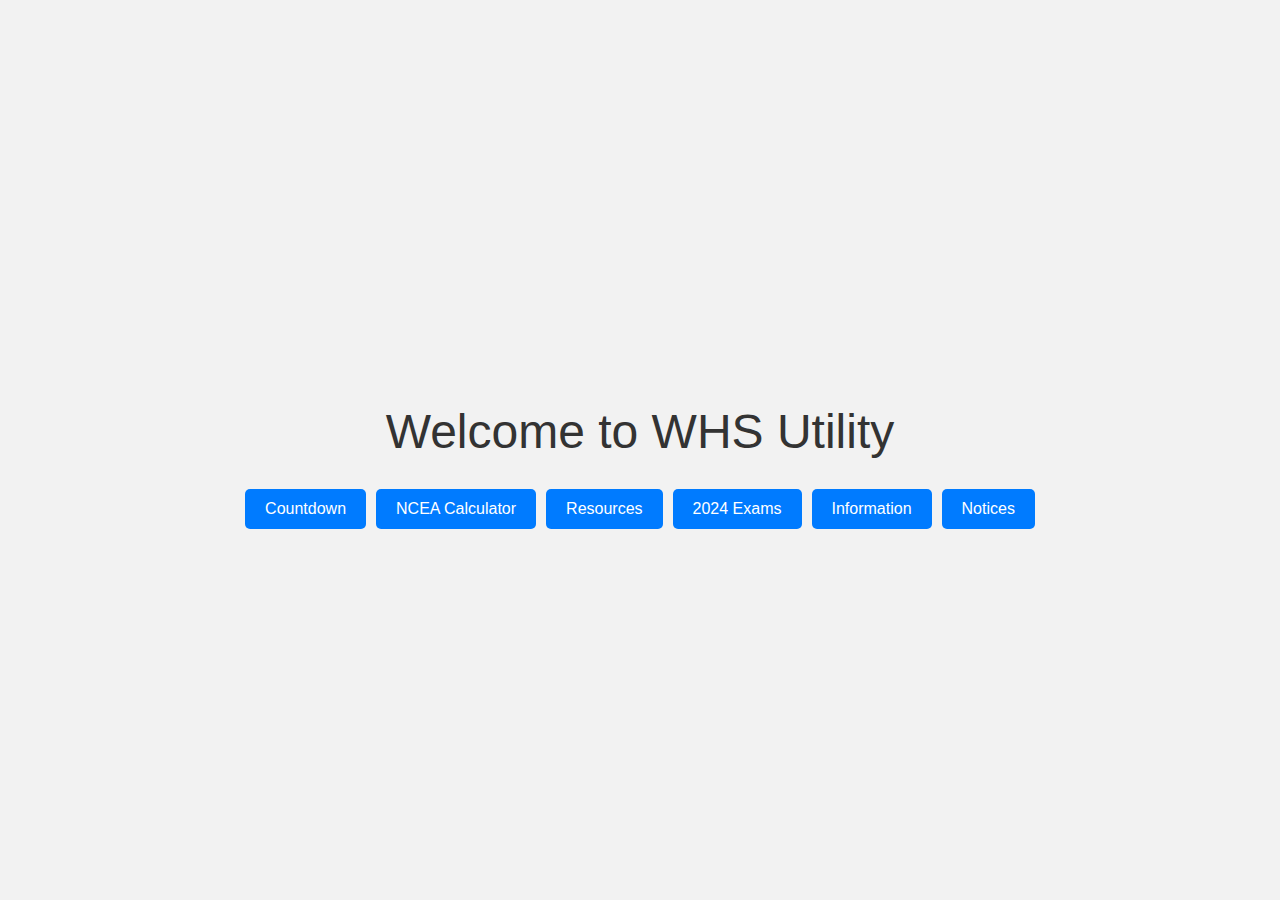
<file: index.html>
<!DOCTYPE html>
<html lang="en">
<head>
    <meta charset="UTF-8">
    <meta name="viewport" content="width=device-width, initial-scale=1.0">
    <title>WHS Utility - Home</title>
    <link rel="stylesheet" href="styles.css">
    <link rel="icon" href="images/whslogo.png" type="image/x-icon">
</head>
<body>
    <div class="container">
        <h1 class="home-title">Welcome to WHS Utility</h1>
        <div class="button-container">
            <a class="site-button" href="countdown/countdown.html">Countdown</a>
            <a class="site-button" href="calculator/ncea-calculator.html">NCEA Calculator</a>
            <a class="site-button" href="resources/resources.html">Resources</a>
            <a class="site-button" href="exams/exams.html">2024 Exams</a>
            <a class="site-button" href="information/information.html">Information</a>
            <a class="site-button" href="https://portal.whs.school.nz/index.php/notices" target="_blank">Notices</a>
        </div>
    </div>
</body>
</html>
</file>
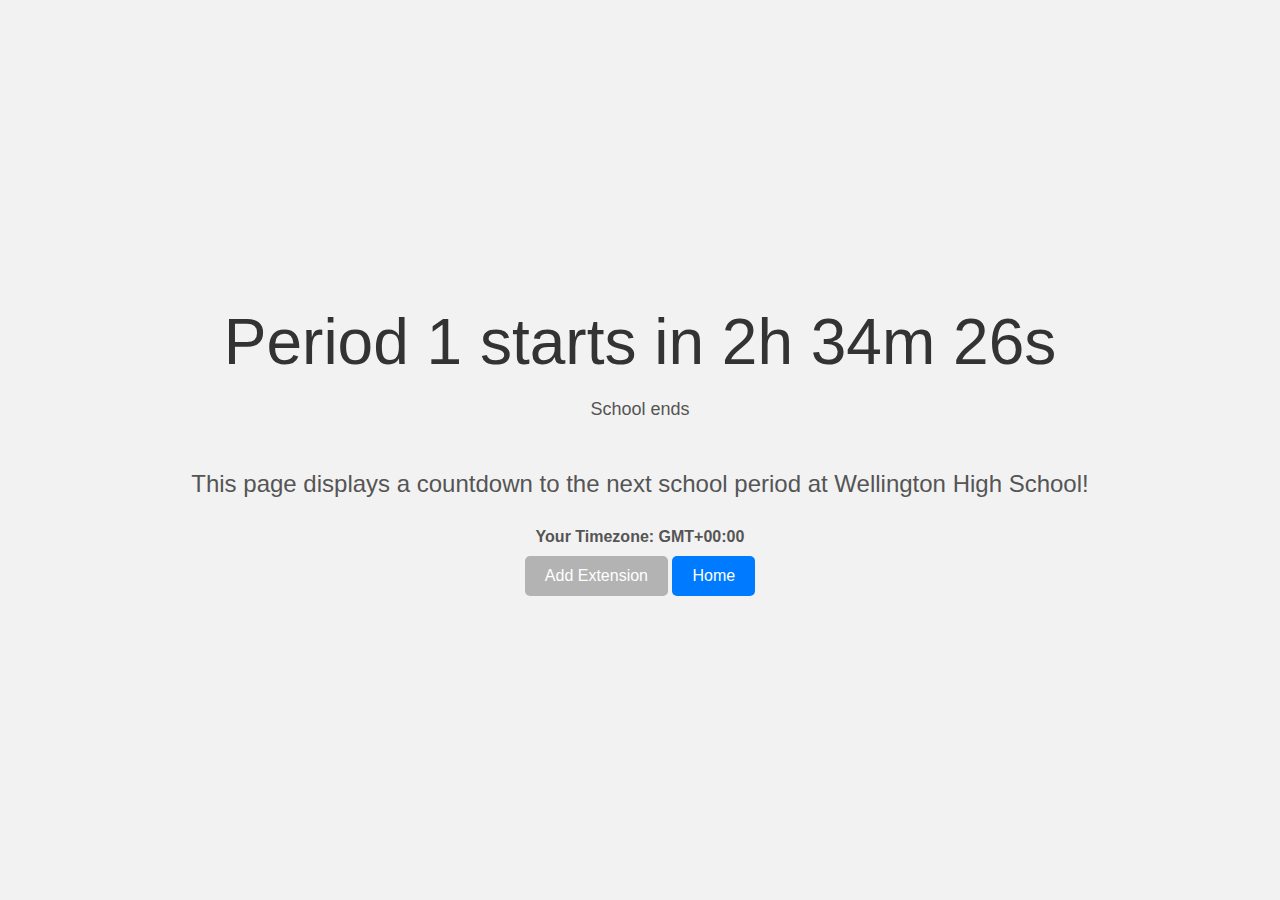
<file: countdown.html>
<!DOCTYPE html>
<html lang="en">
<head>
  <meta charset="UTF-8">
  <meta name="viewport" content="width=device-width, initial-scale=1.0">
  <title>WHS Utility - Class Countdown</title>
  <link rel="stylesheet" href="styles.css">
</head>
<body>
  <div class="container">
    <div id="countdown"></div>
    <div id="currentPeriod" class="current-period"></div>
    <div class="info">
      This page displays a countdown to the next school period at Wellington High School!
    </div>
    <div id="deviceTimezone" class="device-timezone"></div>
    <button onclick="location.href='extension.html'" class="add-extension-button">Add Extension</button>
    <button onclick="location.href='index.html'" class="site-button">Home</button>
  </div>
  <script src="script.js"></script>
</body>
</html>
</file>
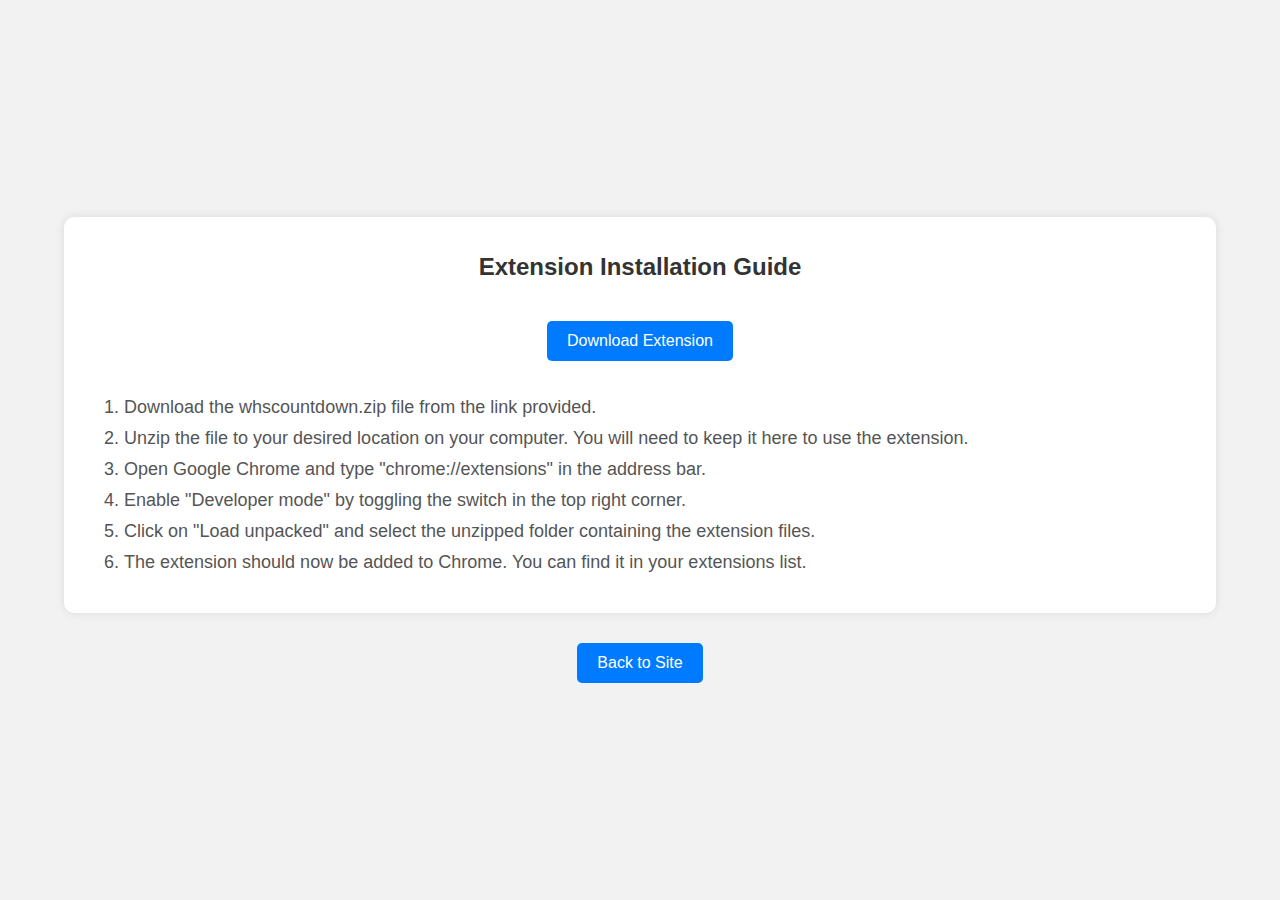
<file: extension.html>
<!DOCTYPE html>
<html lang="en">
<head>
  <meta charset="UTF-8">
  <meta name="viewport" content="width=device-width, initial-scale=1.0">
  <title>Extension Installation Guide</title>
  <link rel="stylesheet" href="styles.css">
  <style>
    /* Additional styles for extension.html */
    .instructions-container {
      background-color: #ffffff;
      border-radius: 10px;
      padding: 20px;
      box-shadow: 0 0 10px rgba(0, 0, 0, 0.1);
      margin-bottom: 20px;
    }

    .instructions-container h1 {
      font-size: 24px;
      color: #333;
      margin-bottom: 20px;
    }

    .instructions-container ol {
      text-align: left;
      margin-bottom: 20px;
    }

    .instructions-container li {
      font-size: 18px;
      color: #555;
      margin-bottom: 10px;
    }
  </style>
</head>
<body>

<div class="container">
  <div class="instructions-container">
    <h1>Extension Installation Guide</h1>
    <a href="whscountdown.zip" download class="download-button">Download Extension</a>
    <ol>
      <li>Download the whscountdown.zip file from the link provided.</li>
      <li>Unzip the file to your desired location on your computer. You will need to keep it here to use the extension.</li>
      <li>Open Google Chrome and type "chrome://extensions" in the address bar.</li>
      <li>Enable "Developer mode" by toggling the switch in the top right corner.</li>
      <li>Click on "Load unpacked" and select the unzipped folder containing the extension files.</li>
      <li>The extension should now be added to Chrome. You can find it in your extensions list.</li>
    </ol>
  </div>
  <a href="index.html" class="site-button">Back to Site</a>
</div>

</body>
</html>
</file>
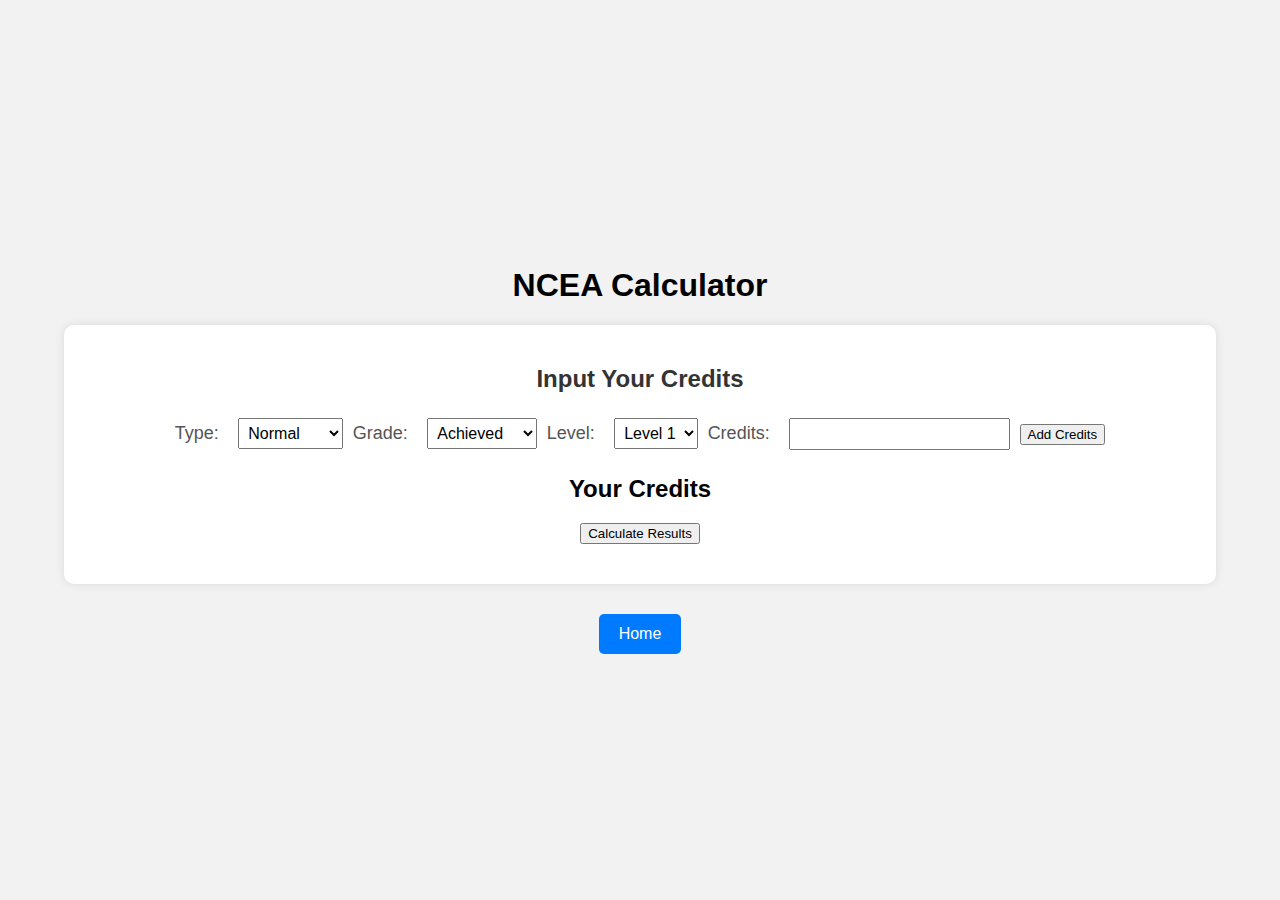
<file: calculator/ncea-calculator.html>
<!DOCTYPE html>
<html lang="en">
<head>
    <meta charset="UTF-8">
    <meta name="viewport" content="width=device-width, initial-scale=1.0">
    <title>WHS Utility - NCEA Calculator</title>
    <link rel="stylesheet" href="../styles.css">
    <link rel="icon" href="../images/whslogo.png" type="image/x-icon">
</head>
<body>
    <div class="container">
        <h1>NCEA Calculator</h1>
        <div class="calculator-container">
            <div class="input-section">
                <h2>Input Your Credits</h2>
                <form id="creditForm">
                    <label for="type">Type:</label>
                    <select id="type" name="type">
                        <option value="normal">Normal</option>
                        <option value="literacy">Literacy</option>
                        <option value="numeracy">Numeracy</option>
                    </select>
                    <label for="grade">Grade:</label>
                    <select id="grade" name="grade">
                        <option value="achieved">Achieved</option>
                        <option value="merit">Merit</option>
                        <option value="excellence">Excellence</option>
                    </select>
                    <label for="level">Level:</label>
                    <select id="level" name="level">
                        <option value="1">Level 1</option>
                        <option value="2">Level 2</option>
                        <option value="3">Level 3</option>
                    </select>
                    <label for="credits">Credits:</label>
                    <input type="number" id="credits" name="credits" min="0" required>
                    <button type="button" onclick="addCredits()">Add Credits</button>
                </form>
            </div>
            <div class="credit-list">
                <h2>Your Credits</h2>
                <ul id="creditList"></ul>
            </div>
            <button onclick="calculateResults()">Calculate Results</button>
            <div id="results" class="results"></div>
        </div>
        <a href="../index.html" class="site-button">Home</a>
    </div>
    <script src="ncea-calculator.js"></script>
</body>
</html>
</file>
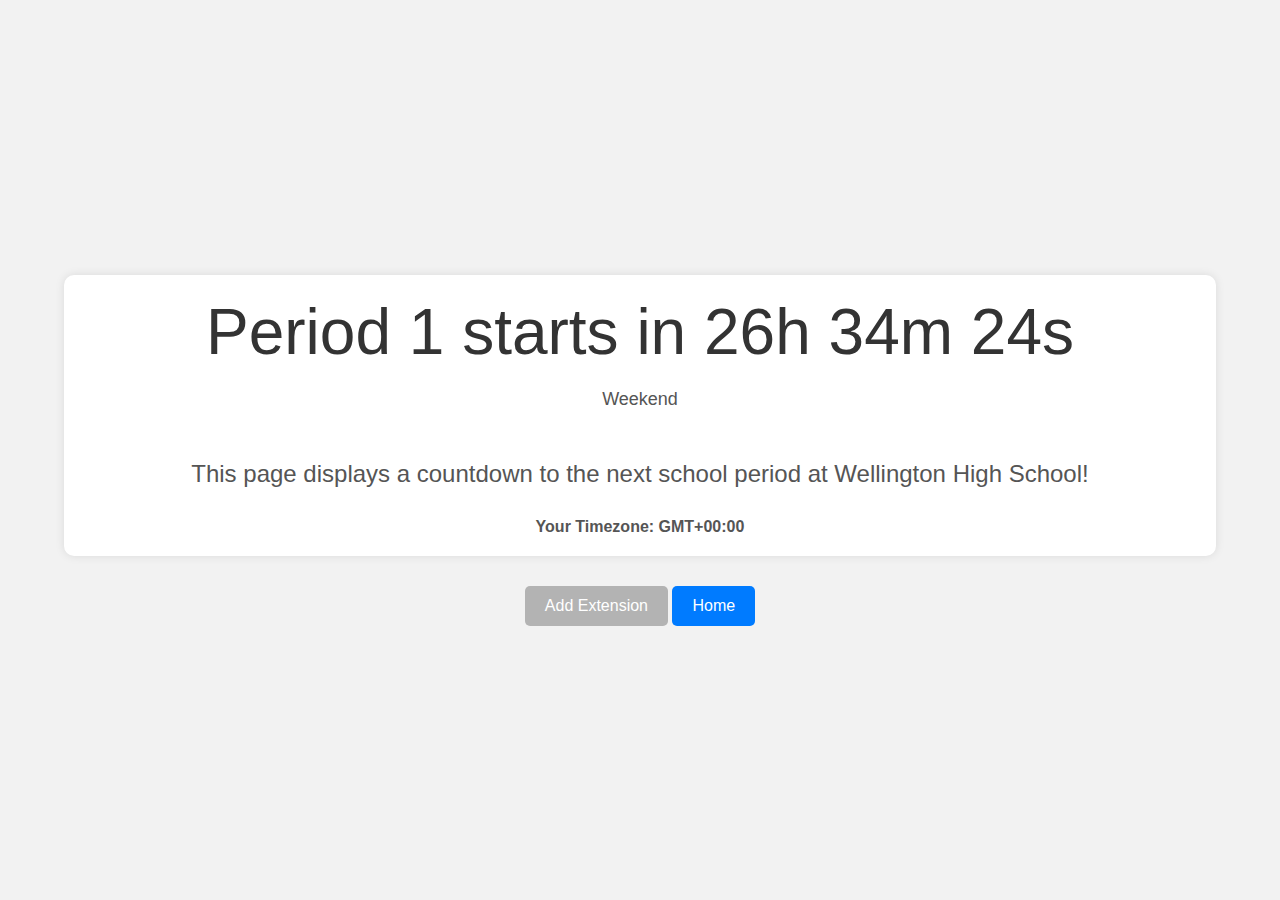
<file: countdown/countdown.html>
<!DOCTYPE html>
<html lang="en">
<head>
    <meta charset="UTF-8">
    <meta name="viewport" content="width=device-width, initial-scale=1.0">
    <title>WHS Utility - Class Countdown</title>
    <link rel="stylesheet" href="../styles.css">
    <link rel="icon" href="../images/whslogo.png" type="image/x-icon">
</head>
<body>
    <div class="container">
        <div class="countdown-container">
            <div id="countdown"></div>
            <div id="currentPeriod" class="current-period"></div>
            <div class="info">
                This page displays a countdown to the next school period at Wellington High School!
            </div>
            <div id="deviceTimezone" class="device-timezone"></div>
        </div>
        <button onclick="location.href='extension.html'" class="add-extension-button">Add Extension</button>
        <button onclick="location.href='../index.html'" class="site-button">Home</button>
    </div>
    <script src="countdown.js"></script>
</body>
</html>
</file>
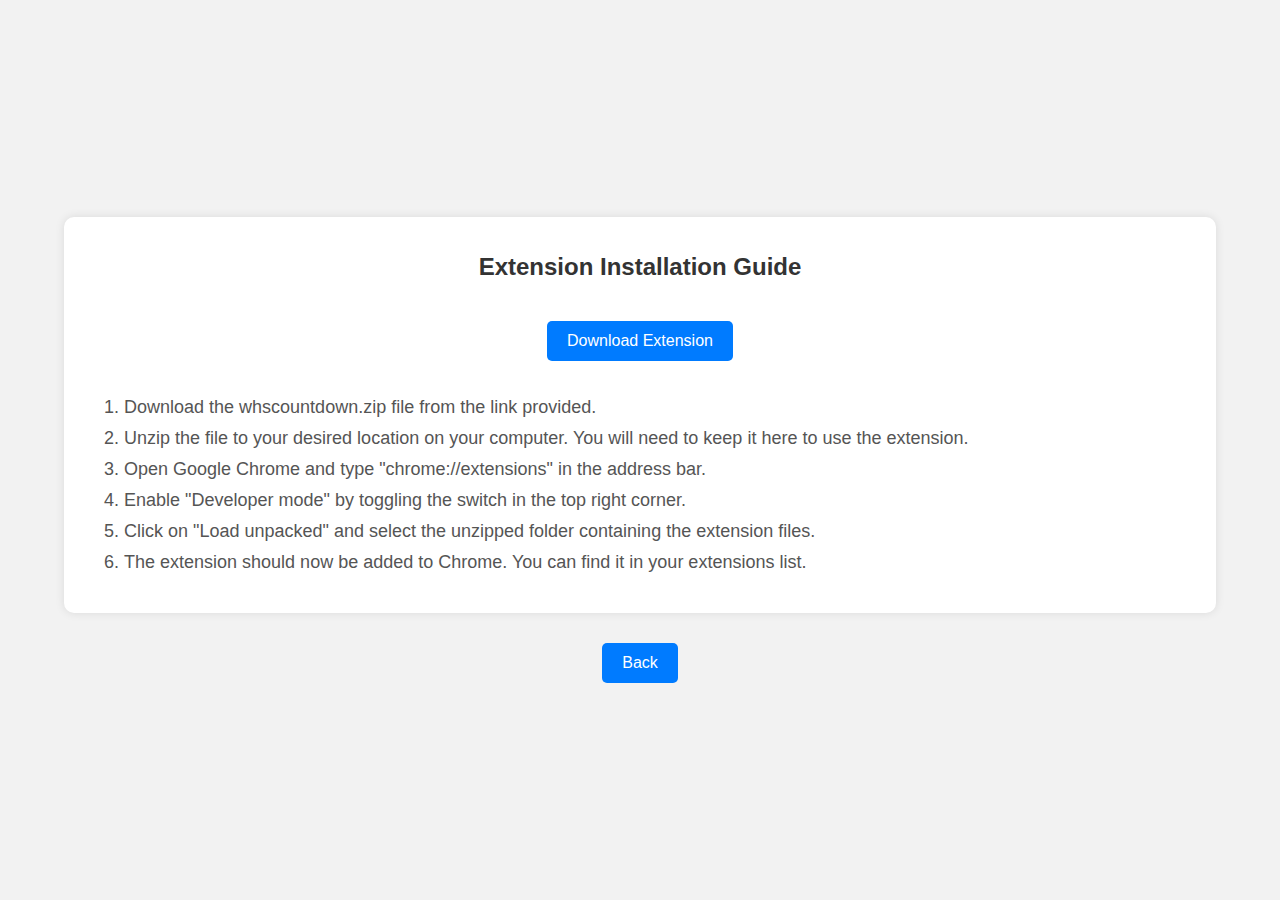
<file: countdown/extension.html>
<!DOCTYPE html>
<html lang="en">
<head>
  <meta charset="UTF-8">
  <meta name="viewport" content="width=device-width, initial-scale=1.0">
  <title>WHS Utility - Countdown Extension</title>
  <link rel="stylesheet" href="../styles.css">
    <link rel="icon" href="../images/whslogo.png" type="image/x-icon">
  <style>
    /* Additional styles for extension.html */
    .instructions-container {
      background-color: #ffffff;
      border-radius: 10px;
      padding: 20px;
      box-shadow: 0 0 10px rgba(0, 0, 0, 0.1);
      margin-bottom: 20px;
    }

    .instructions-container h1 {
      font-size: 24px;
      color: #333;
      margin-bottom: 20px;
    }

    .instructions-container ol {
      text-align: left;
      margin-bottom: 20px;
    }

    .instructions-container li {
      font-size: 18px;
      color: #555;
      margin-bottom: 10px;
    }
  </style>
</head>
<body>

<div class="container">
  <div class="instructions-container">
    <h1>Extension Installation Guide</h1>
    <a href="whscountdown.zip" download class="download-button">Download Extension</a>
    <ol>
      <li>Download the whscountdown.zip file from the link provided.</li>
      <li>Unzip the file to your desired location on your computer. You will need to keep it here to use the extension.</li>
      <li>Open Google Chrome and type "chrome://extensions" in the address bar.</li>
      <li>Enable "Developer mode" by toggling the switch in the top right corner.</li>
      <li>Click on "Load unpacked" and select the unzipped folder containing the extension files.</li>
      <li>The extension should now be added to Chrome. You can find it in your extensions list.</li>
    </ol>
  </div>
  <a href="countdown.html" class="site-button">Back</a>
</div>

</body>
</html>
</file>
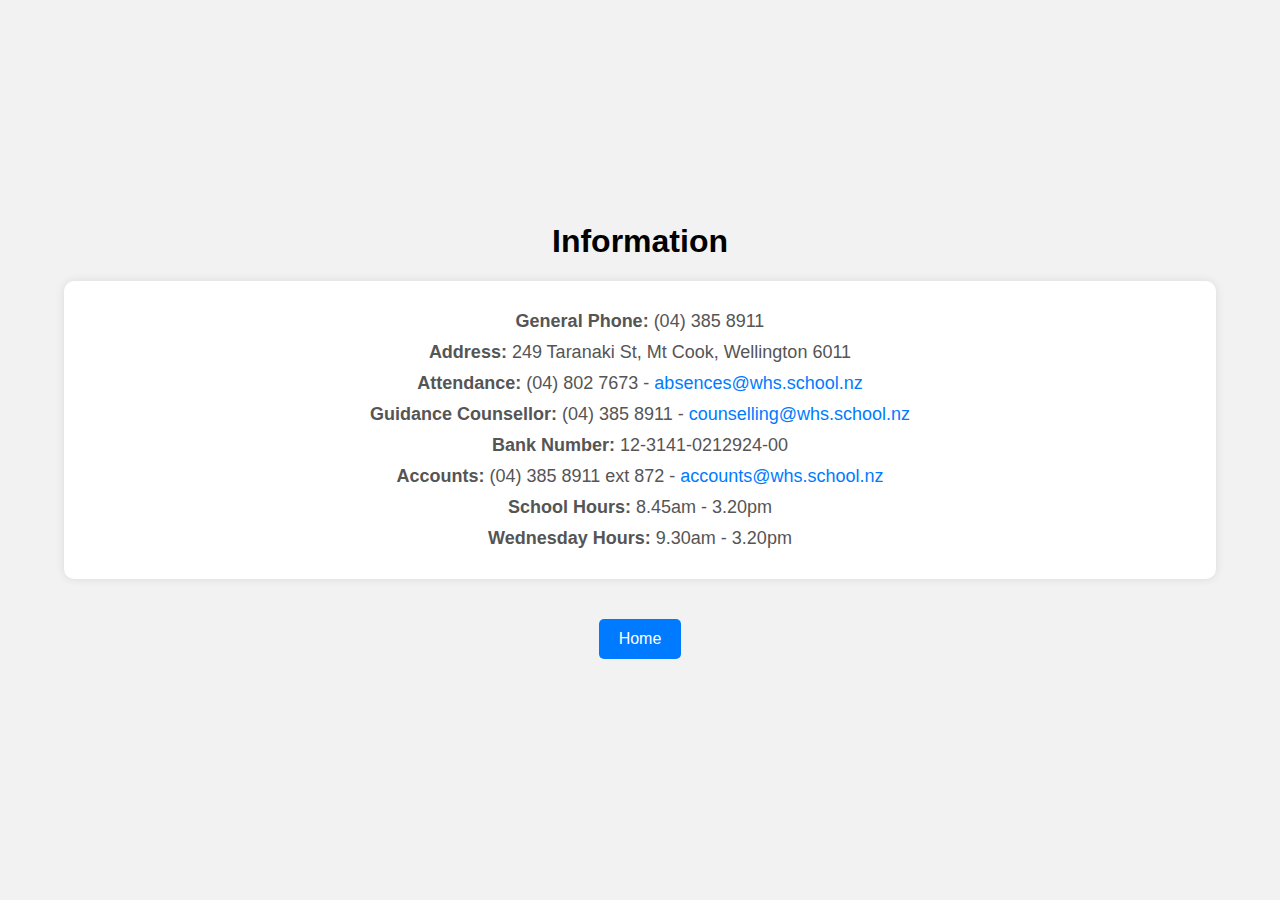
<file: information/information.html>
<!DOCTYPE html>
<html lang="en">
<head>
  <meta charset="UTF-8">
  <meta name="viewport" content="width=device-width, initial-scale=1.0">
  <link rel="stylesheet" href="../styles.css">
  <title>WHS Utility - Information</title>
</head>
<body>
  <div class="container">
    <h1>Information</h1>
    <div class="contact-container">
      <div class="contact-info">
        <p><strong>General Phone:</strong> (04) 385 8911</p>
        <p><strong>Address:</strong> 249 Taranaki St, Mt Cook, Wellington 6011</p>
        <p><strong>Attendance:</strong> (04) 802 7673 - <a href="mailto:absences@whs.school.nz">absences@whs.school.nz</a></p>
        <p><strong>Guidance Counsellor:</strong> (04) 385 8911 - <a href="mailto:counselling@whs.school.nz">counselling@whs.school.nz</a></p>
        <p><strong>Bank Number:</strong> 12-3141-0212924-00</p>
        <p><strong>Accounts:</strong> (04) 385 8911 ext 872 - <a href="mailto:accounts@whs.school.nz">accounts@whs.school.nz</a></p>
        <p><strong>School Hours:</strong> 8.45am - 3.20pm</p>
        <p><strong>Wednesday Hours:</strong> 9.30am - 3.20pm</p>
      </div>
    </div>
    <a href="../index.html" class="home-button">Home</a>
  </div>
</body>
</html>
</file>
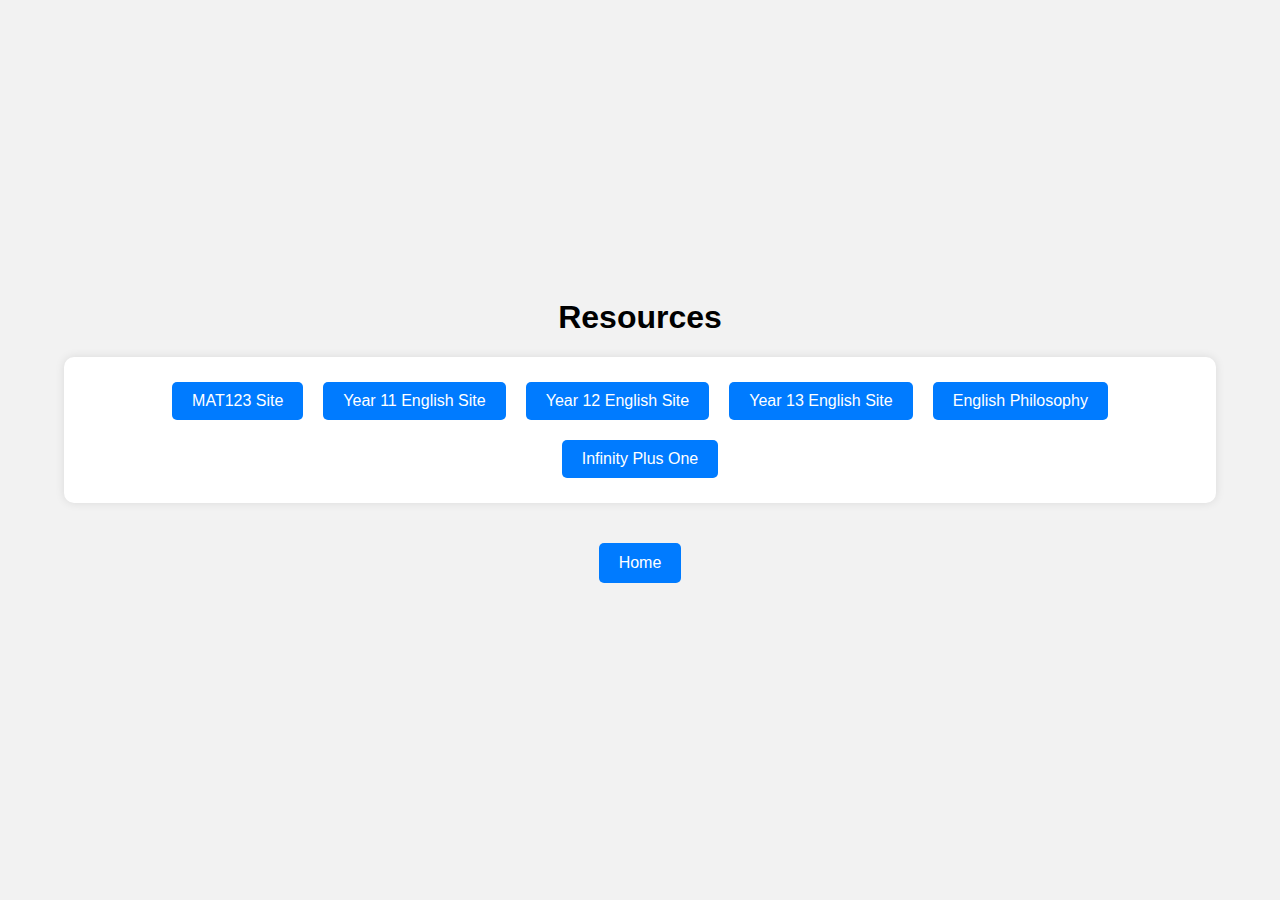
<file: resources/resources.html>
<!DOCTYPE html>
<html lang="en">
<head>
    <meta charset="UTF-8">
    <meta name="viewport" content="width=device-width, initial-scale=1.0">
    <title>WHS Utility - Resources</title>
    <link rel="stylesheet" href="../styles.css">
    <link rel="icon" href="../images/whslogo.png" type="image/x-icon">
</head>
<body>
    <div class="container">
        <h1>Resources</h1>
        <div class="resource-container">
            <div class="button-container">
                <a href="https://sites.google.com/whs.school.nz/mat123" target="_blank" class="resource-button">MAT123 Site</a>
                <a href="https://sites.google.com/whs.school.nz/y11-english" target="_blank" class="resource-button">Year 11 English Site</a>
                <a href="https://sites.google.com/whs.school.nz/english223" target="_blank" class="resource-button">Year 12 English Site</a>
                <a href="https://sites.google.com/whs.school.nz/y13-english" target="_blank" class="resource-button">Year 13 English Site</a>
                <a href="https://sites.google.com/whs.school.nz/englishwithphilosophy" target="_blank" class="resource-button">English Philosophy</a>
                <a href="https://www.youtube.com/@infinityplusone" target="_blank" class="resource-button">Infinity Plus One</a>
            </div>
        </div>
        <a href="../index.html" class="home-button">Home</a>
    </div>
</body>
</html>
</file>
<file: styles.css>
body {
  background-color: #f2f2f2;
  font-family: 'Segoe UI', Tahoma, Geneva, Verdana, sans-serif;
  margin: 0;
  padding: 0;
  display: flex;
  justify-content: center;
  align-items: center;
  height: 100vh;
  box-sizing: border-box;
}

.container {
  text-align: center;
  width: 90%;
  max-width: 1200px;
  margin: 0 auto;
}

#countdown {
  font-size: 64px;
  color: #333;
  margin-bottom: 20px;
}

.countdown-container {
  background-color: #ffffff;
  border-radius: 10px;
  padding: 20px;
  box-shadow: 0 0 10px rgba(0, 0, 0, 0.1);
  margin-bottom: 20px;
  text-align: center;
}

.current-period, .device-timezone, .info, .results {
  color: #555;
}

.current-period {
  font-size: 18px;
  margin-top: 10px;
}

.device-timezone {
  font-size: 16px;
  margin-top: 30px;
  font-weight: bold;
}

.info {
  font-size: 24px;
  margin-top: 50px;
}

@media only screen and (max-width: 768px) {
  .info {
    font-size: 18px;
  }

  .home-title {
    font-size: 36px;
  }

  .button-container {
    flex-direction: column;
  }

  .site-button, .home-button {
    width: 100%;
    margin-bottom: 10px;
  }

  .input-section input, .input-section select {
    width: 100%;
    box-sizing: border-box;
  }
}

.add-extension-button, .download-button, .site-button, .home-button {
  font-size: 16px;
  color: #fff;
  border: none;
  padding: 10px 20px;
  border-radius: 5px;
  cursor: pointer;
  transition: background-color 0.3s;
  text-decoration: none;
  display: inline-flex;
  align-items: center;
  justify-content: center;
  height: 40px;
  line-height: 1;
  box-sizing: border-box;
}

.add-extension-button {
  background-color: #b3b3b3;
}

.add-extension-button:hover {
  background-color: #999999;
}

.download-button {
  background-color: #007bff;
  margin-top: 20px;
  margin-bottom: 20px;
}

.download-button:hover {
  background-color: #0056b3;
}

.site-button, .home-button {
  background-color: #007bff;
  margin-top: 10px;
}

.site-button:hover, .home-button:hover {
  background-color: #0056b3;
}

.home-title {
  font-size: 48px;
  color: #333;
  margin-bottom: 20px;
  font-weight: normal;
}

.button-container {
  display: flex;
  justify-content: center;
  gap: 10px;
  flex-wrap: wrap;
}

.calculator-container, .resource-container {
  background-color: #ffffff;
  border-radius: 10px;
  padding: 20px;
  box-shadow: 0 0 10px rgba(0, 0, 0, 0.1);
  margin-bottom: 20px;
}

.calculator-container h1, .input-section h2, .resource-container h1 {
  font-size: 24px;
  color: #333;
  margin-bottom: 20px;
}

.calculator-container label, .resource-container label {
  font-size: 18px;
  color: #555;
  margin-right: 10px;
}

.input-section, .credit-list, .resource-list {
  margin-bottom: 20px;
}

.input-section input, .input-section select, .resource-container a {
  font-size: 16px;
  padding: 5px;
  margin: 5px;
}

.credit-list ul, .resource-list ul {
  list-style-type: none;
  padding: 0;
}

.credit-list li, .resource-list li {
  margin-bottom: 5px;
}

.results {
  margin-top: 20px;
  font-size: 18px;
  color: #555;
}

img {
  max-width: 20%; /* Adjusted image size */
  height: auto;
}

/* New styles for the Resources page */
.resource-container {
  display: flex;
  flex-direction: column;
  align-items: center;
}

.resource-list {
  display: flex;
  flex-wrap: wrap;
  gap: 10px;
  justify-content: center;
}

.resource-container a {
  font-size: 16px;
  color: #fff;
  background-color: #007bff;
  border: none;
  padding: 10px 20px;
  border-radius: 5px;
  cursor: pointer;
  transition: background-color 0.3s;
  text-decoration: none;
  display: inline-block;
}

.resource-container a:hover {
  background-color: #0056b3;
}

.exam-container {
  background-color: #ffffff;
  border-radius: 10px;
  padding: 20px;
  box-shadow: 0 0 10px rgba(0, 0, 0, 0.1);
  margin-bottom: 20px;
  text-align: center; /* Center text */
}

.exam-section {
  margin-bottom: 20px;
}

.exam-section h2 {
  font-size: 20px;
  color: #333;
  margin-bottom: 10px;
}

.exam-section p {
  font-size: 16px;
  color: #555;
  margin: 5px 0;
}

.exam-image {
  max-width: 15%; /* Adjusted image size */
  height: auto;
  margin: 0 auto; /* Center image */
  display: block; /* Centering block-level elements */
}

/* Style for the overlay */
.overlay {
  display: none;
  position: fixed;
  top: 0;
  left: 0;
  width: 100%;
  height: 100%;
  background-color: rgba(0, 0, 0, 0.8);
  justify-content: center;
  align-items: center;
  z-index: 1000;
}

/* Style for the enlarged image */
.overlay img {
  max-width: 90%;
  max-height: 90%;
}

/* Styles for the image caption */
.image-wrapper {
  text-align: center;
}

.image-caption {
  font-size: 14px;
  color: #555;
  margin-top: 5px;
}

.home-button {
  background-color: #007bff;
  margin-top: 20px; /* Adjust this if needed */
  margin-bottom: 40px; /* Increase this value to add more space */
  padding: 10px 20px;
  font-size: 16px;
  color: #fff;
  border: none;
  border-radius: 5px;
  cursor: pointer;
  text-decoration: none;
  display: inline-flex;
  align-items: center;
  justify-content: center;
  line-height: 1;
}

.contact-container {
  background-color: #ffffff;
  border-radius: 10px;
  padding: 20px;
  box-shadow: 0 0 10px rgba(0, 0, 0, 0.1);
  margin-bottom: 20px;
  text-align: center;
}

.contact-info {
  font-size: 18px;
  color: #555;
}

.contact-info p {
  margin: 10px 0;
}

.contact-info a {
  color: #007bff;
  text-decoration: none;
}

.contact-info a:hover {
  text-decoration: underline;
}
</file>
